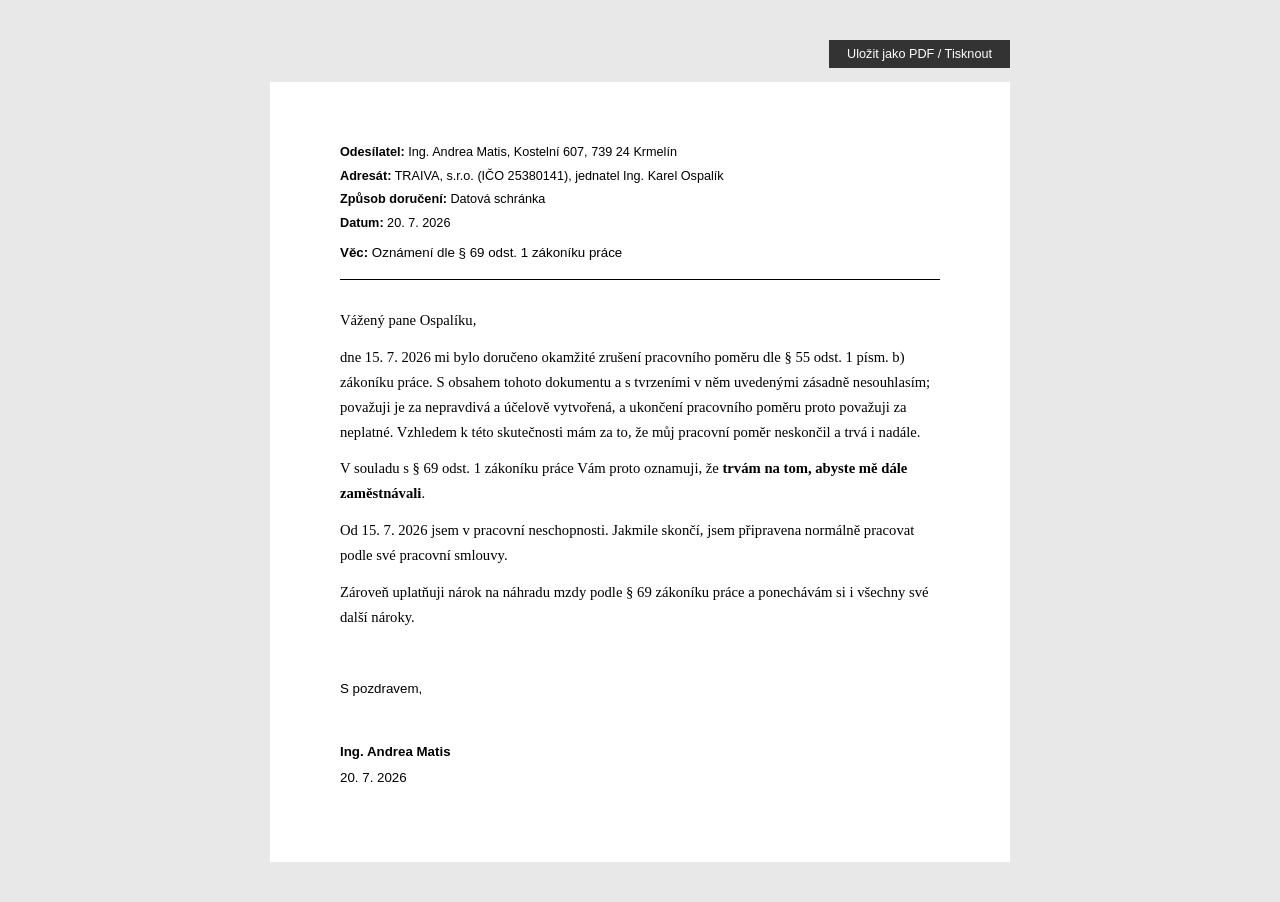
<file: public/oznameni-69-minimal.html>
<!DOCTYPE html>
<html lang="cs">
<head>
<meta charset="UTF-8">
<title>Oznámení dle § 69 odst. 1 zákoníku práce — 20. 7. 2026</title>
<style>
  * { box-sizing: border-box; margin: 0; padding: 0; }

  body {
    font-family: Georgia, 'Times New Roman', serif;
    font-size: 11pt;
    line-height: 1.7;
    color: #000;
    background: #e8e8e8;
    padding: 40px 20px;
  }

  .page {
    background: #fff;
    max-width: 740px;
    margin: 0 auto;
    padding: 60px 70px;
  }

  .meta-block {
    font-family: Arial, sans-serif;
    font-size: 9.5pt;
    color: #000;
    border-bottom: 1px solid #000;
    padding-bottom: 14px;
    margin-bottom: 28px;
  }
  .meta-block .row { margin-bottom: 2px; }
  .meta-block .label { font-weight: bold; }
  .meta-block .vec { margin-top: 8px; font-size: 10pt; }

  h1 {
    font-family: Arial, sans-serif;
    font-size: 12pt;
    font-weight: bold;
    text-transform: uppercase;
    color: #000;
    margin-bottom: 24px;
    line-height: 1.4;
  }

  p { margin-bottom: 12px; }

  .podpis {
    margin-top: 48px;
    font-family: Arial, sans-serif;
    font-size: 10pt;
  }
  .podpis .jmeno {
    font-weight: bold;
    margin-top: 40px;
    display: block;
  }

  @media print {
    body { background: #fff; padding: 0; }
    .page { padding: 20mm 22mm; max-width: 100%; }
    .print-btn { display: none; }
  }

  .print-btn {
    display: block;
    max-width: 740px;
    margin: 0 auto 14px;
    text-align: right;
  }
  .print-btn button {
    background: #333;
    color: #fff;
    border: none;
    padding: 7px 18px;
    font-family: Arial, sans-serif;
    font-size: 9.5pt;
    cursor: pointer;
  }
  .print-btn button:hover { background: #000; }
</style>
</head>
<body>

<div class="print-btn">
  <button onclick="window.print()">Uložit jako PDF / Tisknout</button>
</div>

<div class="page">

  <div class="meta-block">
    <div class="row"><span class="label">Odesílatel:</span> Ing. Andrea Matis, Kostelní 607, 739 24 Krmelín</div>
    <div class="row"><span class="label">Adresát:</span> TRAIVA, s.r.o. (IČO 25380141), jednatel Ing. Karel Ospalík</div>
    <div class="row"><span class="label">Způsob doručení:</span> Datová schránka</div>
    <div class="row"><span class="label">Datum:</span> 20. 7. 2026</div>
    <div class="vec"><span class="label">Věc:</span> Oznámení dle § 69 odst. 1 zákoníku práce</div>
  </div>

  <p>Vážený pane Ospalíku,</p>

  <p>dne 15. 7. 2026 mi bylo doručeno okamžité zrušení pracovního poměru dle § 55 odst. 1 písm. b) zákoníku práce. S obsahem tohoto dokumentu a s tvrzeními v něm uvedenými zásadně nesouhlasím; považuji je za nepravdivá a účelově vytvořená, a ukončení pracovního poměru proto považuji za neplatné. Vzhledem k této skutečnosti mám za to, že můj pracovní poměr neskončil a trvá i nadále.</p>

  <p>V souladu s § 69 odst. 1 zákoníku práce Vám proto oznamuji, že <strong>trvám na tom, abyste mě dále zaměstnávali</strong>.</p>

  <p>Od 15. 7. 2026 jsem v pracovní neschopnosti. Jakmile skončí, jsem připravena normálně pracovat podle své pracovní smlouvy.</p>

  <p>Zároveň uplatňuji nárok na náhradu mzdy podle § 69 zákoníku práce a ponechávám si i všechny své další nároky.</p>

  <div class="podpis">
    <p>S pozdravem,</p>
    <span class="jmeno">Ing. Andrea Matis</span>
    <p style="margin-top: 4px">20. 7. 2026</p>
  </div>

</div>

</body>
</html>
</file>
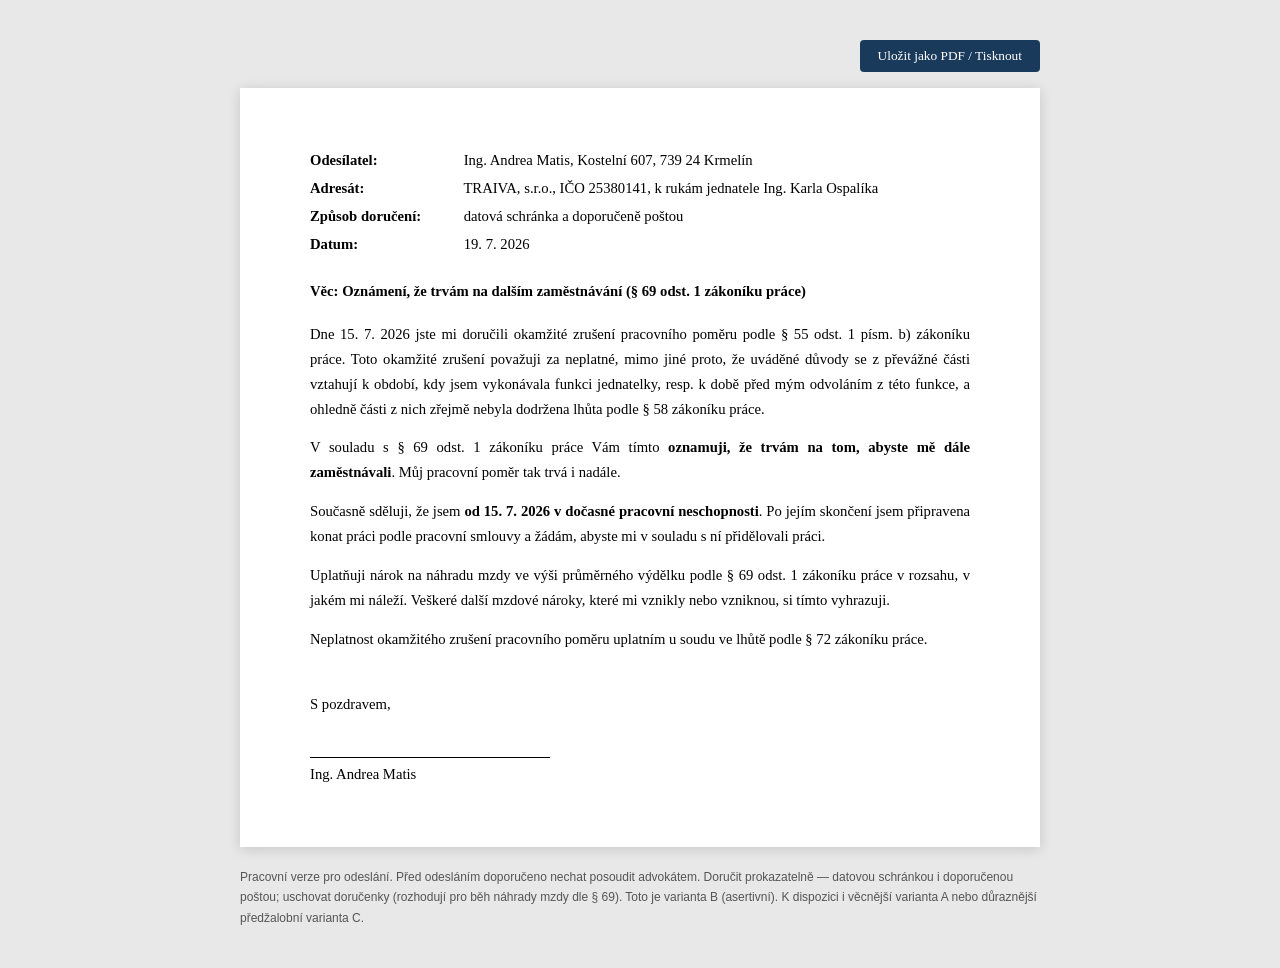
<file: public/oznameni-69-trvam-na-zamestnavani.html>
<!DOCTYPE html>
<html lang="cs">
<head>
<meta charset="UTF-8">
<meta name="viewport" content="width=device-width, initial-scale=1.0">
<title>Oznámení dle § 69 ZP — trvám na dalším zaměstnávání</title>
<style>
  * { box-sizing: border-box; margin: 0; padding: 0; }
  body {
    font-family: Georgia, 'Times New Roman', serif;
    font-size: 11pt;
    line-height: 1.7;
    color: #000;
    background: #e8e8e8;
    padding: 40px 20px;
  }
  .sheet {
    max-width: 800px;
    margin: 0 auto;
    background: #fff;
    padding: 60px 70px;
    box-shadow: 0 2px 12px rgba(0,0,0,0.15);
  }
  .toolbar {
    max-width: 800px;
    margin: 0 auto 16px;
    text-align: right;
  }
  .toolbar button {
    font-family: inherit;
    font-size: 10pt;
    padding: 8px 18px;
    background: #1a3a5c;
    color: #fff;
    border: none;
    border-radius: 4px;
    cursor: pointer;
  }
  .toolbar button:hover { background: #24507e; }
  h1 { font-size: 14pt; margin: 18px 0 24px; text-align: center; }
  .meta { margin-bottom: 22px; }
  .meta div { margin-bottom: 3px; }
  .label { display: inline-block; min-width: 150px; font-weight: bold; }
  .vec { font-weight: bold; margin: 22px 0 18px; }
  p { margin-bottom: 14px; text-align: justify; }
  .sign { margin-top: 40px; }
  .sign .line { margin-top: 40px; border-top: 1px solid #000; width: 240px; padding-top: 4px; }
  .note {
    max-width: 800px; margin: 20px auto 0; font-size: 9pt; color: #555;
    font-family: -apple-system, Arial, sans-serif;
  }
  @media print {
    body { background: #fff; padding: 0; font-size: 11pt; }
    .toolbar, .note { display: none; }
    .sheet { box-shadow: none; max-width: none; padding: 0; }
  }
</style>
</head>
<body>
<div class="toolbar"><button onclick="window.print()">Uložit jako PDF / Tisknout</button></div>

<div class="sheet">
  <div class="meta">
    <div><span class="label">Odesílatel:</span> Ing. Andrea Matis, Kostelní 607, 739 24 Krmelín</div>
    <div><span class="label">Adresát:</span> TRAIVA, s.r.o., IČO 25380141, k rukám jednatele Ing. Karla Ospalíka</div>
    <div><span class="label">Způsob doručení:</span> datová schránka a doporučeně poštou</div>
    <div><span class="label">Datum:</span> 19. 7. 2026</div>
  </div>

  <div class="vec">Věc: Oznámení, že trvám na dalším zaměstnávání (§ 69 odst. 1 zákoníku práce)</div>

  <p>Dne 15. 7. 2026 jste mi doručili okamžité zrušení pracovního poměru podle § 55 odst. 1 písm. b) zákoníku práce. Toto okamžité zrušení považuji za neplatné, mimo jiné proto, že uváděné důvody se z převážné části vztahují k období, kdy jsem vykonávala funkci jednatelky, resp. k době před mým odvoláním z této funkce, a ohledně části z nich zřejmě nebyla dodržena lhůta podle § 58 zákoníku práce.</p>

  <p>V souladu s § 69 odst. 1 zákoníku práce Vám tímto <strong>oznamuji, že trvám na tom, abyste mě dále zaměstnávali</strong>. Můj pracovní poměr tak trvá i nadále.</p>

  <p>Současně sděluji, že jsem <strong>od 15. 7. 2026 v dočasné pracovní neschopnosti</strong>. Po jejím skončení jsem připravena konat práci podle pracovní smlouvy a žádám, abyste mi v souladu s ní přidělovali práci.</p>

  <p>Uplatňuji nárok na náhradu mzdy ve výši průměrného výdělku podle § 69 odst. 1 zákoníku práce v rozsahu, v jakém mi náleží. Veškeré další mzdové nároky, které mi vznikly nebo vzniknou, si tímto vyhrazuji.</p>

  <p>Neplatnost okamžitého zrušení pracovního poměru uplatním u soudu ve lhůtě podle § 72 zákoníku práce.</p>

  <div class="sign">
    <p>S pozdravem,</p>
    <div class="line">Ing. Andrea Matis</div>
  </div>
</div>

<div class="note">
  Pracovní verze pro odeslání. Před odesláním doporučeno nechat posoudit advokátem. Doručit prokazatelně — datovou schránkou i doporučenou poštou; uschovat doručenky (rozhodují pro běh náhrady mzdy dle § 69). Toto je varianta B (asertivní). K dispozici i věcnější varianta A nebo důraznější předžalobní varianta C.
</div>
</body>
</html>
</file>
